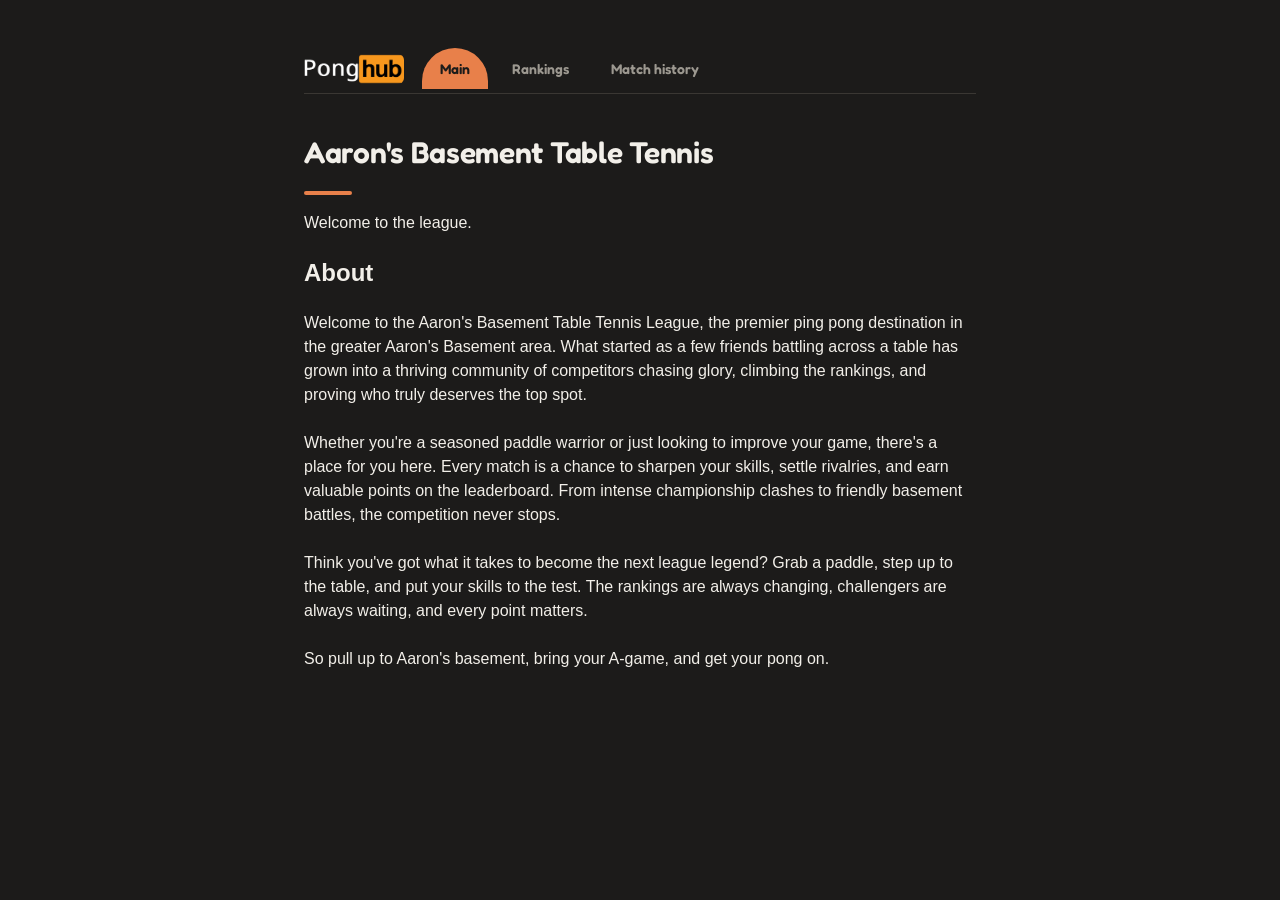
<file: index.html>
<!DOCTYPE html>
<html lang="en">
<head>
  <meta name="viewport" content="width=device-width, initial-scale=1.0">
  <meta charset="UTF-8">
  <link rel="stylesheet" href="style.css">
  <link rel="preconnect" href="https://fonts.googleapis.com">
  <link rel="preconnect" href="https://fonts.gstatic.com" crossorigin>
  <link href="https://fonts.googleapis.com/css2?family=Fredoka:wght@500;600;700&display=swap" rel="stylesheet">
  <title>Aaron's Basement Table Tennis</title>
</head>
<body>
  <div class="page">
    <nav class="tabs">
      <img src="logo.png" alt="League logo" class="logo">
      <a href="index.html" class="active">Main</a>
      <a href="rankings.html">Rankings</a>
      <a href="history.html">Match history</a>
    </nav>

    <h1>Aaron's Basement Table Tennis</h1>
    <p class="subtitle">Welcome to the league.</p>

    <section class="about">
      <h2>About</h2>
      <p>Welcome to the Aaron's Basement Table Tennis League, the premier ping pong destination in the greater Aaron's Basement area. What started as a few friends battling across a table has grown into a thriving community of competitors chasing glory, climbing the rankings, and proving who truly deserves the top spot.<br><br>

Whether you're a seasoned paddle warrior or just looking to improve your game, there's a place for you here. Every match is a chance to sharpen your skills, settle rivalries, and earn valuable points on the leaderboard. From intense championship clashes to friendly basement battles, the competition never stops.<br><br>

Think you've got what it takes to become the next league legend? Grab a paddle, step up to the table, and put your skills to the test. The rankings are always changing, challengers are always waiting, and every point matters.<br><br>

So pull up to Aaron's basement, bring your A-game, and get your pong on.
</p>
    </section>
  </div>
</body>
</html>
</file>
<file: style.css>
* {
  box-sizing: border-box;
}

body {
  margin: 0;
  background: #1C1B1A;
  color: #F2EFE9;
  font-family: -apple-system, BlinkMacSystemFont, "Segoe UI", Roboto, Helvetica, Arial, sans-serif;
  line-height: 1.5;
}

.page {
  max-width: 720px;
  margin: 0 auto;
  padding: 48px 24px 80px;
}

h1 {
  font-family: "Fredoka", sans-serif;
  font-size: 30px;
  font-weight: 600;
  letter-spacing: -0.01em;
  margin: 0 0 8px;
  color: #F2EFE9;
}

h1::after {
  content: "";
  display: block;
  width: 48px;
  height: 4px;
  background: #E8804A;
  margin-top: 16px;
  border-radius: 4px;
}

#admin-btn {
  margin-top: 24px;
}

form {
  margin: 24px 0;
  padding: 22px;
  background: #272524;
  border: 1px solid #3A3733;
  border-radius: 20px;
  display: flex;
  flex-wrap: wrap;
  align-items: center;
  gap: 10px;
}

form br {
  display: none;
}

input, select {
  font-family: inherit;
  font-size: 14px;
  padding: 10px 14px;
  border: 1px solid #3A3733;
  border-radius: 12px;
  background: #1C1B1A;
  color: #F2EFE9;
}

input::placeholder {
  color: #9C9890;
}

input:focus, select:focus {
  outline: none;
  border-color: #E8804A;
}

input[type="number"] {
  width: 90px;
}

select {
  cursor: pointer;
}

button {
  font-family: "Fredoka", sans-serif;
  font-size: 14px;
  font-weight: 600;
  padding: 10px 20px;
  border: none;
  border-radius: 999px;
  background: #E8804A;
  color: #1C1B1A;
  cursor: pointer;
  transition: background 0.15s ease, transform 0.1s ease;
}

button:hover {
  background: #F2956A;
}

button:active {
  transform: scale(0.97);
}

button.delete-btn {
  background: transparent;
  color: #9C9890;
  border: 1px solid #3A3733;
  font-family: inherit;
  font-weight: 400;
  padding: 6px 14px;
  font-size: 13px;
}

button.delete-btn:hover {
  background: #3A3733;
  color: #F2EFE9;
}

#leaderboard {
  margin-top: 32px;
  background: #272524;
  border: 1px solid #3A3733;
  border-radius: 20px;
  padding: 8px;
  overflow: hidden;
}

table {
  width: 100%;
  border-collapse: collapse;
}

th {
  text-align: left;
  font-size: 12px;
  font-weight: 600;
  letter-spacing: 0.05em;
  text-transform: uppercase;
  color: #9C9890;
  padding: 14px 16px 12px;
}

td {
  padding: 14px 16px;
  border-top: 1px solid #3A3733;
  font-size: 15px;
}

tbody tr:hover {
  background: #2E2B29;
}

tbody tr:first-child td {
  font-weight: 600;
  color: #F2EFE9;
}

tbody tr:first-child td:first-child {
  color: #E8804A;
  font-family: "Fredoka", sans-serif;
}

tr:first-child td {
  border-top: none;
}

tbody tr td:last-child {
  text-align: right;
}

.tabs {
  display: flex;
  align-items: center;
  gap: 6px;
  margin-bottom: 36px;
  padding-bottom: 4px;
  border-bottom: 1px solid #3A3733;
}

.tabs a {
  font-family: "Fredoka", sans-serif;
  font-size: 14px;
  font-weight: 600;
  text-decoration: none;
  color: #9C9890;
  padding: 10px 18px;
  border-radius: 999px 999px 0 0;
  transition: color 0.15s ease, background 0.15s ease;
}

.tabs a:hover {
  color: #F2EFE9;
  background: #272524;
}

.tabs a.active {
  color: #1C1B1A;
  background: #E8804A;
}

#history-list {
  display: flex;
  flex-direction: column;
  gap: 12px;
  margin-top: 24px;
}

.match-card {
  background: #272524;
  border: 1px solid #3A3733;
  border-radius: 16px;
  padding: 18px 22px;
  display: flex;
  align-items: center;
  justify-content: space-between;
  flex-wrap: wrap;
  gap: 10px;
}

.match-players {
  display: flex;
  align-items: center;
  gap: 14px;
  font-size: 16px;
}

.match-players .winner {
  font-weight: 600;
  color: #F2EFE9;
}

.match-players span:not(.winner):not(.score) {
  color: #9C9890;
}

.match-players .score {
  font-family: "Fredoka", sans-serif;
  font-weight: 600;
  color: #E8804A;
  font-size: 15px;
  background: #1C1B1A;
  padding: 4px 12px;
  border-radius: 999px;
}

.match-meta {
  display: flex;
  align-items: center;
  gap: 16px;
  font-size: 13px;
  color: #9C9890;
}

.elo-change {
  font-weight: 600;
  color: #E8804A;
}

.empty-state {
  color: #9C9890;
  font-style: italic;
  padding: 20px 0;
}

.logo {
  height: 30px;
  width: auto;
  margin-right: 12px;
  border-radius: 6px;
}

@media (max-width: 600px) {
  #leaderboard {
    overflow-x: visible;
    padding: 4px;
  }

  table {
    width: 100%;
  }

  th, td {
    padding: 8px 4px;
    font-size: 12px;
  }

  th {
    font-size: 10px;
    letter-spacing: 0.02em;
  }

  .delete-btn {
    padding: 4px 8px;
    font-size: 11px;
  }

  .page {
    padding: 24px 16px 60px;
  }

  h1 {
    font-size: 24px;
  }

  .tabs {
    gap: 2px;
  }

  .tabs a {
    padding: 8px 12px;
    font-size: 13px;
  }

  form {
    padding: 16px;
    flex-direction: column;
    align-items: stretch;
  }

  input, select, button {
    width: 100%;
  }

  input[type="number"] {
    width: 100%;
  }

  .match-card {
    flex-direction: column;
    align-items: flex-start;
  }
}
</file>
